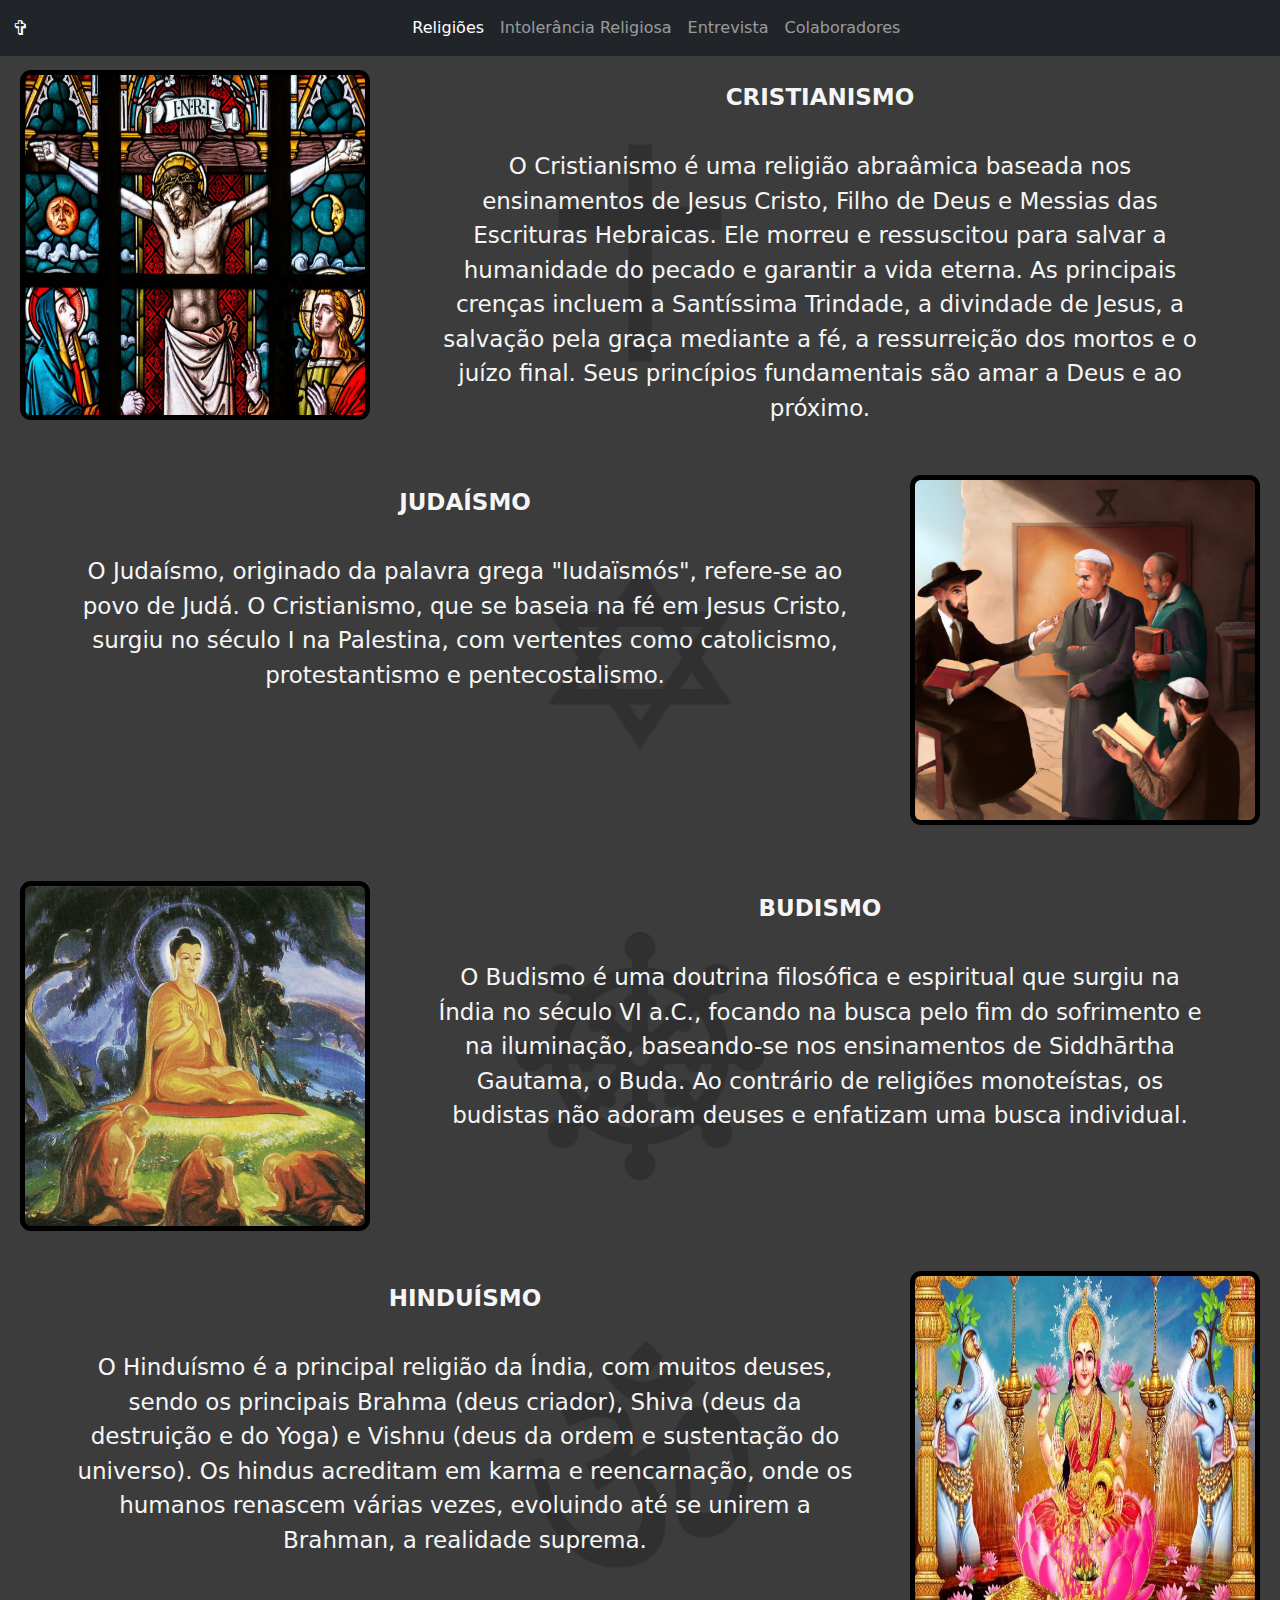
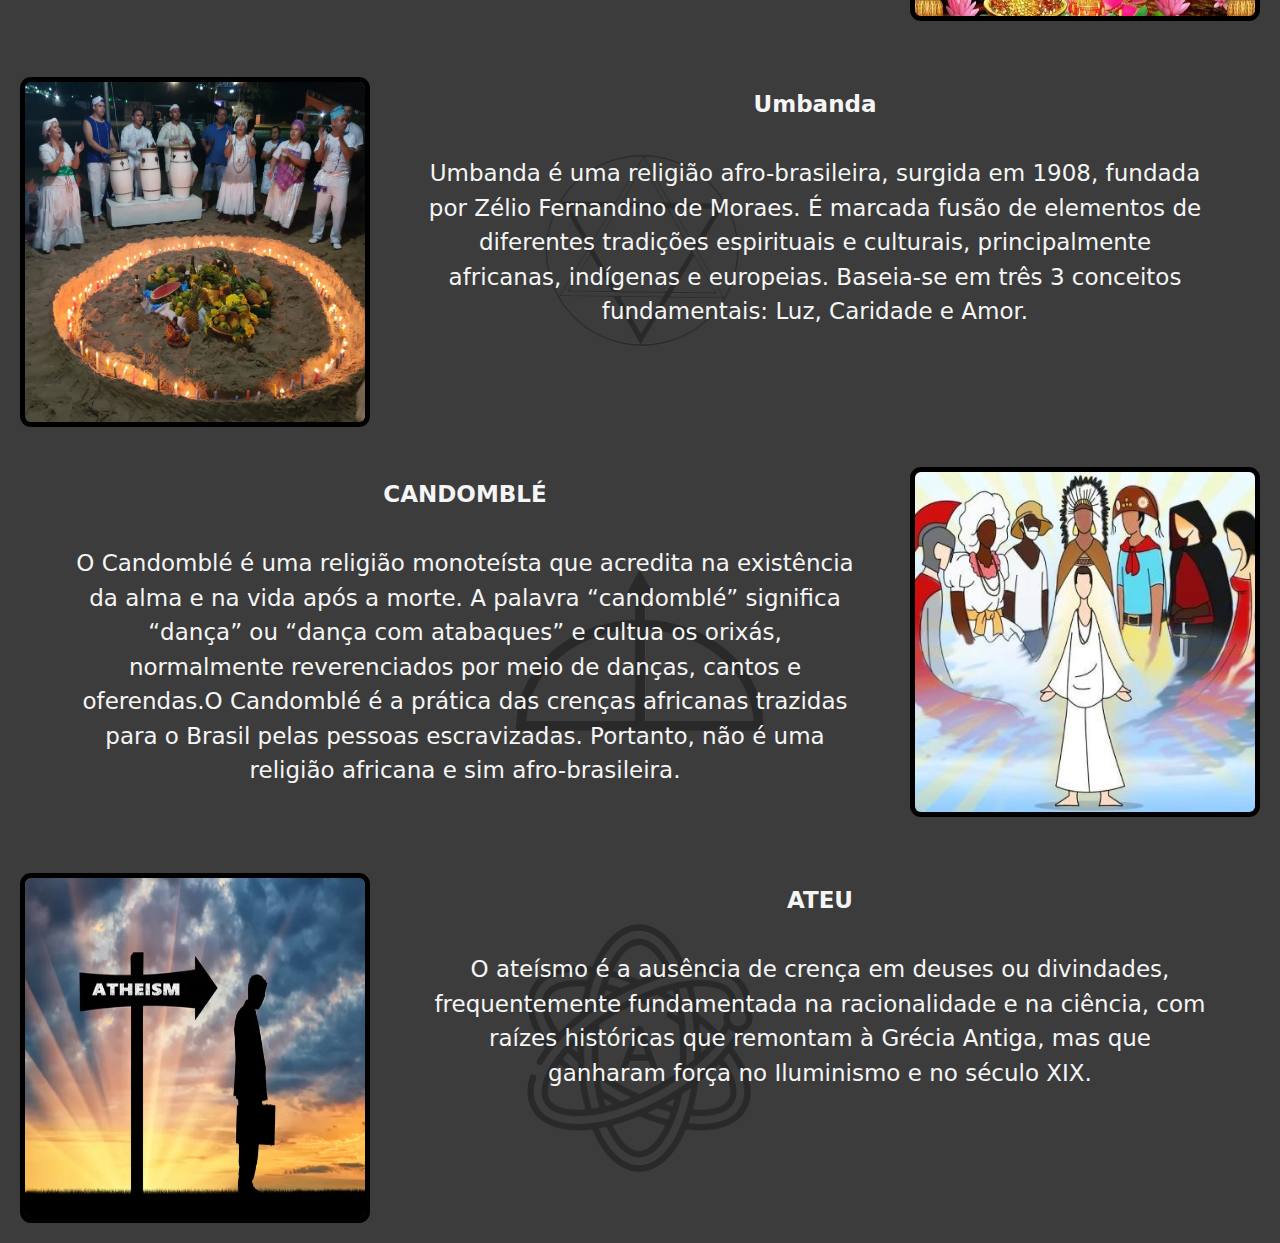
<file: index.html>
<!DOCTYPE html>
<html lang="pt-br">
<head>
    <meta charset="UTF-8">
    <meta http-equiv="X-UA-Compatible" content="IE=edge">
    <meta name="viewport" content="width=device-width, initial-scale=1.0">
    <title>Religiões</title>
    <link href="https://cdn.jsdelivr.net/npm/bootstrap@5/dist/css/bootstrap.min.css" rel="stylesheet" integrity="sha384-QWTKZyjpPEjISv5WaRU9OFeRpok6YctnYmDr5pNlyT2bRjXh0JMhjY6hW+ALEwIH" crossorigin="anonymous">
    <link rel="stylesheet" href="estilo.css">
</head>
<body class="index">
  <script src="https://cdn.jsdelivr.net/npm/bootstrap@5/dist/js/bootstrap.bundle.min.js" integrity="sha384-YvpcrYf0tY3lHB60NNkmXc5s9fDVZLESaAA55NDzOxhy9GkcIdslK1eN7N6jIeHz" crossorigin="anonymous"></script>

  <nav class="navbar navbar-expand-lg bg-dark fixed-top" data-bs-theme="dark" >
    <div class="container-fluid" >
        <a class="navbar-brand" href="index.html">✞</a>
        <button class="navbar-toggler" type="button" data-bs-toggle="collapse" data-bs-target="#navbarNavDropdown" aria-controls="navbarNavDropdown" aria-expanded="false" aria-label="Toggle navigation">
          <span class="navbar-toggler-icon"></span>
        </button>
      <div class="collapse navbar-collapse justify-content-center" id="navbarNavDropdown">
          <ul class="navbar-nav">
            <li class="nav-item">
              <a class="nav-link active" aria-current="page" href="index.html">Religiões</a>
            </li>
            <li class="nav-item">
              <a class="nav-link" aria-current="page" href="Sobre.html">Intolerância Religiosa</a>
            </li>
            <li class="nav-item">
              <a class="nav-link" href="video.html">Entrevista</a>
            </li>
            <li class="nav-item">
              <a class="nav-link" href="colaboradores.html">Colaboradores</a>
            </li>
        </ul>
      </div>
    </div>
  </nav>
  
  <div class="criatianismo">
      <img src="img/cristianismo-guia-sobre.png" class="jesusimg"  alt="jesus">
      <p class="text">
        <strong>CRISTIANISMO</strong>
        <br>
        <br>
        O Cristianismo é uma religião abraâmica baseada nos ensinamentos de Jesus Cristo, Filho de Deus e Messias das Escrituras Hebraicas. Ele morreu e ressuscitou para salvar a humanidade do pecado e garantir a vida eterna. As principais crenças incluem a Santíssima Trindade, a divindade de Jesus, a salvação pela graça mediante a fé, a ressurreição dos mortos e o juízo final. Seus princípios fundamentais são amar a Deus e ao próximo.
      <p>
          
  </div>

  <div class="judaismo">  
    
    <p class="text">
    <strong>JUDAÍSMO</strong>
    <br>
    <br>
    O Judaísmo, originado da palavra grega "Iudaïsmós", refere-se ao povo de Judá. O Cristianismo, que se baseia na fé em Jesus Cristo, surgiu no século I na Palestina, com vertentes como catolicismo, protestantismo e pentecostalismo.<p>
      <img src="img/judaismo.png" class="judaismoimg"  alt="jesus">
  </div>
  
  <div class="budismo">
    <img src="img/comunidad_m.png" class="budismoimg"  alt="jesus">
      
    <p class="text">
    <strong>BUDISMO</strong>
    <br>
    <br>
    O Budismo é uma doutrina filosófica e espiritual que surgiu na Índia no século VI a.C., focando na busca pelo fim do sofrimento e na iluminação, baseando-se nos ensinamentos de Siddhārtha Gautama, o Buda. Ao contrário de religiões monoteístas, os budistas não adoram deuses e enfatizam uma busca individual.  
<p>
  </div>

  <div class="induismo">
    <p class="text">
      <strong>HINDUÍSMO</strong>
      <br>
      <br>
      O Hinduísmo é a principal religião da Índia, com muitos deuses, sendo os principais Brahma (deus criador), Shiva (deus da destruição e do Yoga) e Vishnu (deus da ordem e sustentação do universo). Os hindus acreditam em karma e reencarnação, onde os humanos renascem várias vezes, evoluindo até se unirem a Brahman, a realidade suprema.
    <p> 

    <img src="img/deuses.png" class="induismoimg"  alt="">
  </div>

  <div class="umbanda">
    <img src="img/umbanda.jpeg" class="umbandaimg"  alt="">

    <p class="text">
     <strong>Umbanda </strong>
    <br>
    <br>  
    Umbanda é uma religião afro-brasileira, surgida em 1908, fundada por Zélio Fernandino de Moraes. É marcada fusão de elementos de diferentes tradições espirituais e culturais, principalmente africanas, indígenas e europeias. Baseia-se em três 3 conceitos fundamentais: Luz, Caridade e Amor.
    <p>
  </div>

  <div class="camdoble">
    <p class="text">
      <strong>CANDOMBLÉ</strong>
    <br>
    <br>  
    O Candomblé é uma religião monoteísta que acredita na existência da alma e na vida após a morte.

    A palavra “candomblé” significa “dança” ou “dança com atabaques” e cultua os orixás, normalmente reverenciados por meio de danças, cantos e oferendas.O Candomblé é a prática das crenças africanas trazidas para o Brasil pelas pessoas escravizadas. Portanto, não é uma religião africana e sim afro-brasileira.<p>

    <img src="img/camdoble.jpeg" class="camdobleimg"  alt="">
  </div>

  <div class="ateu">
    <img src="img/ateismo.jpg" class="ateuimg"  alt="">

    <p class="text">
      <strong>ATEU</strong>
    <br>
    <br>  
    O ateísmo é a ausência de crença em deuses ou divindades, frequentemente fundamentada na racionalidade e na ciência, com raízes históricas que remontam à Grécia Antiga, mas que ganharam força no Iluminismo e no século XIX.<p>
  </div>
  
</body>
</html>
</file>
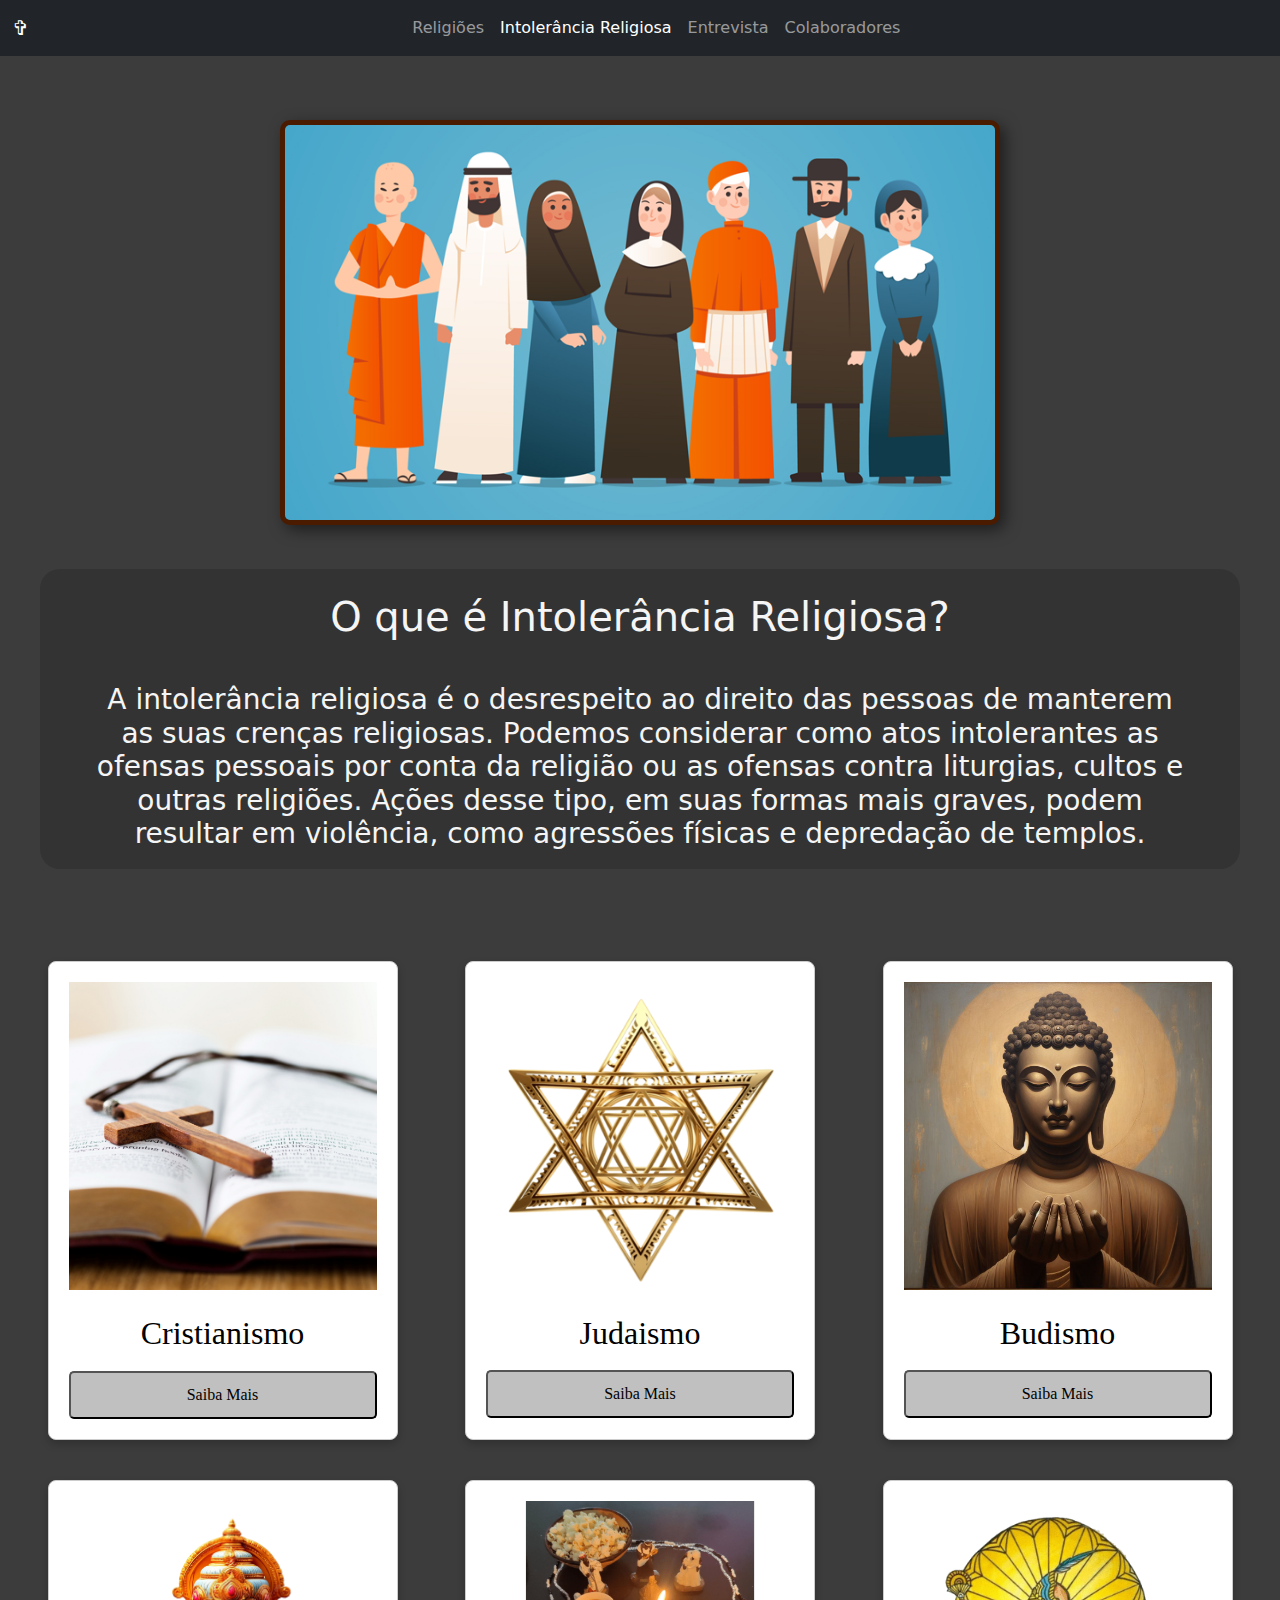
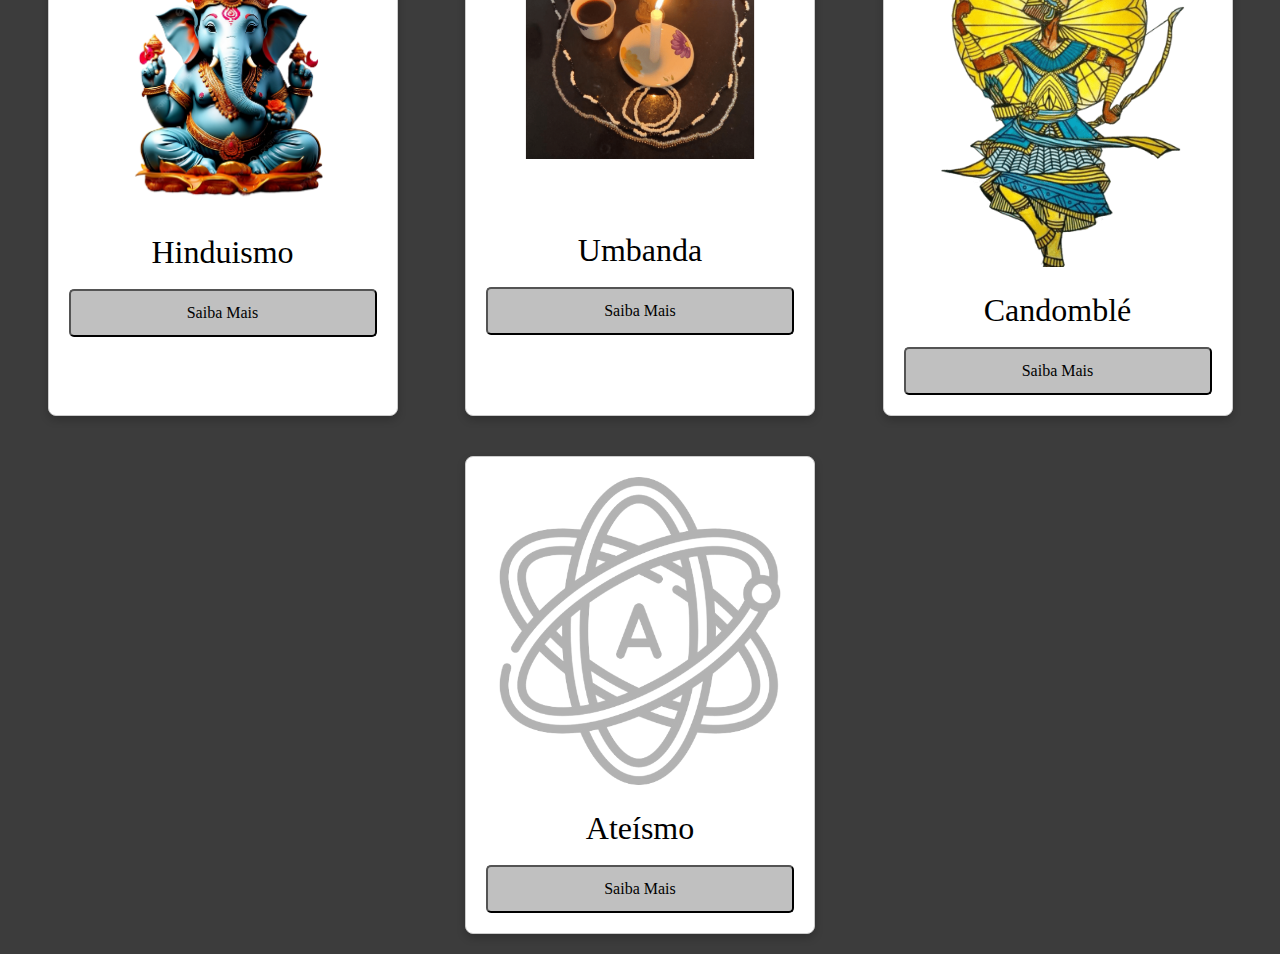
<file: Sobre.html>
<!DOCTYPE html>
<html lang="pt-br">
<head>
    <meta charset="UTF-8">
    <meta http-equiv="X-UA-Compatible" content="IE=edge">
    <meta name="viewport" content="width=device-width, initial-scale=1.0">
    <title>Intolerância Religiosa</title>
    <link href="https://cdn.jsdelivr.net/npm/bootstrap@5/dist/css/bootstrap.min.css" rel="stylesheet" integrity="sha384-QWTKZyjpPEjISv5WaRU9OFeRpok6YctnYmDr5pNlyT2bRjXh0JMhjY6hW+ALEwIH" crossorigin="anonymous">
    <link rel="stylesheet" href="estilosobre.css">
</head>
<body>
  <script src="https://cdn.jsdelivr.net/npm/bootstrap@5/dist/js/bootstrap.bundle.min.js" integrity="sha384-YvpcrYf0tY3lHB60NNkmXc5s9fDVZLESaAA55NDzOxhy9GkcIdslK1eN7N6jIeHz" crossorigin="anonymous"></script>

  <nav class="navbar navbar-expand-lg bg-dark fixed-top" data-bs-theme="dark">
    <div class="container-fluid">
        <a class="navbar-brand" href="index.html">✞</a>
        <button class="navbar-toggler" type="button" data-bs-toggle="collapse" data-bs-target="#navbarNavDropdown" aria-controls="navbarNavDropdown" aria-expanded="false" aria-label="Toggle navigation">
          <span class="navbar-toggler-icon"></span>
        </button>
      <div class="collapse navbar-collapse justify-content-center" id="navbarNavDropdown">
          <ul class="navbar-nav">
            <li class="nav-item">
              <a class="nav-link" aria-current="page" href="index.html">Religiões</a>
            </li>
            <li class="nav-item">
              <a class="nav-link active" aria-current="page" href="Sobre.html">Intolerância Religiosa</a>
            </li>
            <li class="nav-item">
              <a class="nav-link" href="video.html">Entrevista</a>
            </li>
            <li class="nav-item">
              <a class="nav-link" href="colaboradores.html">Colaboradores</a>
            </li>

        </ul>
      </div>
    </div>
  </nav>

  <div class="inisob">
    <img src="img/intoimg.png" class="imginisob" alt="">
  </div>
<br>
<center>
<div class="textinto">
  <br>
  <h1>O que é Intolerância Religiosa?</h1>
  <br>
  <p class="textanti">
    <h3 class="textanti">A intolerância religiosa é o desrespeito ao direito das pessoas de manterem as suas crenças religiosas. Podemos considerar como atos intolerantes as ofensas pessoais por conta da religião ou as ofensas contra liturgias, cultos e outras religiões. Ações desse tipo, em suas formas mais graves, podem resultar em violência, como agressões físicas e depredação de templos.
    </h3>
  </p>
</div>
</center>
<br>
<br>
<br>

<!---------------------------------- CARD-1 ------------------------------>

<script src="card.js"></script>

<div class="card-container">
  <div class="card">
    <img src="img/cristianismointo.jpg" alt="">
    <br>
      <h2>Cristianismo</h2>
      <button class="button" onclick="openModal('modal1')">Saiba Mais</button>
  </div>
  <div class="card">
    <img src="img/judeus.png" alt="">
    <br>
      <h2>Judaismo</h2>
      <button class="button" onclick="openModal('modal2')">Saiba Mais</button>
  </div>
  <div class="card">
    <img src="img/buda.jpg" alt="">
    <br>
      <h2>Budismo</h2>
      <button class="button" onclick="openModal('modal3')">Saiba Mais</button>
  </div>
</div>


<div class="modal" id="modal1">
  <div class="conteudo">
      <button class="fecharModal" onclick="closeModal('modal1')">&times;</button>
      <h2 class="textso">Cristianismo</h2>
      <p>O preconceito contra cristãos, ou cristofobia, inclui discriminação social, restrições legais,
         violência e exclusão cultural. Em alguns países, cristãos enfrentam perseguição severa, com violência física e restrições à liberdade religiosa.
          Em contextos seculares, cristãos podem sofrer estigmatização por suas crenças em questões morais e culturais.
           Esse preconceito afeta o bem-estar e a segurança dos cristãos, além de dificultar a convivência pacífica e a liberdade religiosa, um direito humano fundamental.</p>
  </div>
</div>

<div class="modal" id="modal2">
  <div class="conteudo">
      <button class="fecharModal" onclick="closeModal('modal2')">&times;</button>
      <h2>Judaismo</h2>
      <p>O antissemitismo é o preconceito contra pessoas de origem semita, especialmente os judeus. Ao longo da história, manifestou-se de diversas formas, com destaque para a perseguição religiosa durante a Idade Média, quando os judeus foram vistos como responsáveis pela morte de Jesus e usados como bodes expiatórios, especialmente durante a Peste Negra. Desde o Império Romano, foram forçados a fugir e se estabelecer na Europa, onde enfrentaram discriminação e expulsões. O antissemitismo moderno, que começou no século XIX, está ligado a questões políticas e econômicas, mas tem raízes nas tensões históricas e sociais.</p>
  </div>
</div>

<div class="modal" id="modal3">
  <div class="conteudo">
      <button class="fecharModal" onclick="closeModal('modal3')">&times;</button>
      <h2>Budismo</h2>
      <p>Budistas enfrentam preconceitos que variam de exclusão social e estigmatização a restrições severas, especialmente em locais onde são minoria. 
        Em países como a China, há repressão a práticas budistas, enquanto em contextos ocidentais, o budismo é muitas vezes incompreendido ou superficializado.
         Esses preconceitos geram insegurança e limitam a liberdade de expressão religiosa, destacando a importância de respeitar a diversidade cultural e espiritual.</p>
  </div>
</div>

<!--------------------------------- CARD-2------------------------------->

<div class="card-container">
  <div class="card">
    <img src="img/hindu.png" alt="">
    <br>
      <h2>Hinduismo</h2>
      <button class="button" onclick="openModal('modal4')">Saiba Mais</button>
  </div>
  <div class="card">
    <img src="img/ubanda.png" alt="">
    <br>
    <br>
    <br>
      <h2>Umbanda</h2>
      <button class="button" onclick="openModal('modal5')">Saiba Mais</button>
  </div>
  <div class="card">
    <img src="img/Logun.png" alt="">
    <br>
      <h2>Candomblé</h2>
      <button class="button" onclick="openModal('modal6')">Saiba Mais</button>
  </div>
</div>

<div class="modal" id="modal4">
  <div class="conteudo">
      <button class="fecharModal" onclick="closeModal('modal4')">&times;</button>
      <h2>Hinduismo</h2>
      <p>Hindus enfrentam preconceitos que incluem estigmatização cultural, perseguição e violência, especialmente em locais onde são minoria.
         Práticas religiosas são frequentemente mal compreendidas e estereotipadas, como a reverência a múltiplas divindades e o vegetarianismo. Em algumas regiões,
          há também ataques a templos e restrições à liberdade de culto.
           Esse preconceito limita a expressão religiosa e ressalta a importância do respeito à diversidade e da liberdade religiosa.</p>
  </div>
</div>

<div class="modal" id="modal5">
  <div class="conteudo">
      <button class="fecharModal" onclick="closeModal('modal5')">&times;</button>
      <h2>Umbanda</h2>
      <p>Os umbandistas enfrentam preconceitos que incluem intolerância religiosa e demonização, muitas vezes associados a estereótipos negativos sobre sua fé.
         Essa discriminação leva a violência e vandalismo em terreiros, além de estigmatização e exclusão social, fazendo com que muitos ocultem suas crenças. 
         A prática da umbanda também enfrenta restrições, com dificuldades para construir terreiros e realizar rituais publicamente. 
         O desconhecimento sobre a religião reduz seu valor cultural e espiritual,
          destacando a necessidade de combater a intolerância e promover o respeito à diversidade religiosa.</p>
  </div>
</div>

<div class="modal" id="modal6">
  <div class="conteudo">
      <button class="fecharModal" onclick="closeModal('modal6')">&times;</button>
      <h2>Candomblé</h2>
      <p>Os candomblecistas enfrentam preconceitos que incluem intolerância religiosa, estigmatização e exclusão social. Muitas vezes, 
        sua fé é demonizada e seus rituais são alvo de ataques e vandalismo. A falta de compreensão sobre a religião resulta em estereótipos negativos, 
        levando muitos a ocultarem suas crenças. Além disso, há restrições à prática religiosa, dificultando a construção de terreiros e a realização de rituais.
         Esses preconceitos impactam a liberdade religiosa e ressaltam a importância de promover o respeito à diversidade cultural e religiosa.</p>
  </div>
</div>

<!-------------------------------- CARD-3 ----------------------------------------->

<div class="card-container">
  <div class="card">
    <img src="img/ateulogo(1).png" alt="">
    <br>
      <h2>Ateísmo</h2>
      <button class="button" onclick="openModal('modal7')">Saiba Mais</button>
  </div>

<div class="modal" id="modal7">
  <div class="conteudo">
      <button class="fecharModal" onclick="closeModal('modal7')">&times;</button>
      <h2>Ateísmo</h2>
      <p>Ateístas enfrentam preconceitos que incluem estigmatização social, discriminação em ambientes de trabalho e educação, e até hostilidade e violência,
         especialmente em sociedades onde a religião é predominante. Eles podem ser vistos como imorais ou desumanos, 
         levando à exclusão em grupos sociais e dificuldades profissionais. Estereótipos e desinformação sobre a moralidade dos ateus perpetuam essa discriminação,
          enquanto a exclusão de discussões religiosas e culturais pode resultar em isolamento. 
          Esses preconceitos limitam a liberdade de expressão e destacam a importância de promover o respeito à diversidade de crenças.</p>
  </div>
</div>



</body>
</html>
</file>
<file: estilo.css>
* {
    margin:0;
    padding: 0;
    scrollbar-width: none;
}

body {  
    background-color: rgb(60, 60, 60);
    padding-top: 50px;
}

::-webkit-scrollbar {
    display: none;
}

.index {
    text-align: center;
}

.text {
    margin: 10px;
    margin-left: 50px;
    margin-right: 50px;
    color: whitesmoke;
}

.criatianismo {
    display: flex;
    margin: 20px;
    color: white;
    font-size: 30px;
    background-image: url(img/cristianismo2.png);
    background-repeat: no-repeat;
    background-size: 20%;
    background-position: 50% 50%;
}

.jesusimg {
    margin-right: 10px;
    width: 400px;
    height: 400px;
    border: 5px solid black;
    border-radius: 11px;
}

.judaismo {
    display: flex;
    float: right;
    margin: 20px;
    color: white;
    font-size: 30px;
    background-image: url(img/jud2.png);
    background-repeat: no-repeat;
    background-size: 20%;
    background-position: 50% 50%;
}

.judaismoimg {
    width: 400px;
    height: 400px;
    border: 5px solid black;
    border-radius: 11px;
}

.budismo {
    display: flex;
    float: left;
    margin: 20px;
    color: white;
    font-size: 30px;
    background-image: url(img/bud2.png);
    background-repeat: no-repeat;
    background-size: 20%;
    background-position: 50% 50%;
}

.budismoimg {
    margin-right: 10px;
    width: 400px;
    height: 400px;
    border: 5px solid black;
    border-radius: 11px;
}

.induismo {
    display: flex;
    float: right;
    margin: 20px;
    color: white;
    font-size: 30px;
    background-image: url(img/indu2.png);
    background-repeat: no-repeat;
    background-size: 20%;
    background-position: 50% 50%;
}

.induismoimg {
    width: 400px;
    height: 400px;
    border: 5px solid black;
    border-radius: 11px;
}

.umbanda {
    display: flex;
    float: left;
    margin: 20px;
    color: white;
    font-size: 30px;
    background-image: url(img/umbandalogo.png);
    background-repeat: no-repeat;
    background-size: 20%;
    background-position: 50% 50%;
}

.umbandaimg {
    width: 400px;
    height: 400px;
    border: 5px solid black;
    border-radius: 11px;
}

.camdoble {
    display: flex;
    float: right;
    margin: 20px;
    color: white;
    font-size: 30px;
    background-image: url(img/camdoblelogo.png);
    background-repeat: no-repeat;
    background-size: 20%;
    background-position: 50% 50%;
}

.camdobleimg {
    width: 400px;
    height: 400px;
    border: 5px solid black;
    border-radius: 11px;
}

.ateu {
    display: flex;
    float: left;
    margin: 20px;
    color: white;
    font-size: 30px;
    background-image: url(img/ateulogo.png);
    background-repeat: no-repeat;
    background-size: 20%;
    background-position: 50% 50%;
}

.ateuimg {
    margin-right: 10px;
    width: 400px;
    height: 400px;
    border: 5px solid black;
    border-radius: 11px;
}

@media (max-width:1300px) {
    .criatianismo {
        font-size: 23px;
    }
    .jesusimg {
        width: 350px;
        height: 350px;
    }

    .judaismo {
        font-size: 23px;
    }
    .judaismoimg {
        width: 350px;
        height: 350px;
    }

    .budismo {
        font-size: 23px;
    }
    .budismoimg {
        width: 350px;
        height: 350px;
    }

    .induismo {
        font-size: 23px;
    }
    .induismoimg {
        width: 350px;
        height: 350px;
    }

    .umbanda {
        font-size: 23px;
    }
    .umbandaimg {
        width: 350px;
        height: 350px;
    }

    .camdoble {
        font-size: 23px;
    }    
    .camdobleimg {
        width: 350px;
        height: 350px;
    }

    .ateu {
        font-size: 23px;
    }
    .ateuimg {
        width: 350px;
        height: 350px;
    }
}




























/*
COLABORADORES!

{
imagens linkadas ao google,@escola dos integrantes;
colaboradores são:
2-B
IAGO-PROGAMADOR
ANTHONNY-PROGAMADOR
FELIPE-CANVA/PESQUISA
MIGUEL-PESQUISA
//
2-A
ELIAS-PESQUISA/APRESENTAÇÃO
}
JOÃO-
*/

.imgintro {
    width: 100%;
    height: 150px;
    background-color: black;
    background-repeat: no-repeat;
    background-size: 100%;
    font-size: 100px;
    text-align: center;
    color: aliceblue;
}

.perfis {
    display: flex;
    justify-content: center;
}

.anthy {
    width: 300px;
    height: 300px;
    margin: 30px;
    text-align: center;
    color: rgb(236, 236, 236);
    font-size: 30px;
}

.anthyimg {
    height: 100%;
    width: 100%;
    border: 5px solid black;
    border-radius: 10px;
    display: flex;
}

.perfil {
    width: 200px;
    height: 200px;
    margin: 30px;
    text-align: center;
    color: rgb(255, 255, 255);
    font-size: 20px;
}

.perfilimg {
    width: 100%;
    height: 100%;
    border: 5px solid black;
    border-radius: 100px;
    display: flex;
}

.turmainfo {
    text-align: center;
    color: white;
}




@media (max-width:1300px) {
    .imgintro {
        width: 100%;
        height: 150px;
    }
}
</file>
<file: estilosobre.css>
* {
    margin:0;
    padding: 0;
    scrollbar-width: none;
}

body {  
    background-color: rgb(60, 60, 60);
    padding-top: 50px;
    color: whitesmoke;
}

::-webkit-scrollbar {
    display: none;
}

.inisob {
    display: flex;
    justify-content: center;
    margin-top: 50px;

}

.imginisob {
    width: 720px;
    height: 405px;
    border: 5px solid rgb(75, 27, 0);
    border-radius: 10px;
    box-shadow: 5px 5px 15px rgba(0, 0, 0, 0.5); 
    margin: 20px; 
    background-color: white; 
}

h1 {
    text-align: center;
}

.textinto {
    text-align: center;
    width: 1400px;
    height: 270px;
    border-radius: 20px ;
    background: #333;
}

.textanti {
    margin: 10px;
    margin-left: 50px;
    margin-right: 50px;
    color: whitesmoke;
    text-align: center;
    
}


 
.card-container {
    display: flex;
    justify-content: space-evenly;
    flex-wrap: wrap;
}

.card {
    background-color: white;
    border: 1px solid #ccc;
    border-radius: 8px;
    box-shadow: 0 4px 8px rgba(0, 0, 0, 0.2);
    width: 350px;
    margin: 20px;
    padding: 20px;
    text-align: center;
    transition: transform 0.5s;
    font-family: 'Times New Roman', Times, serif;
}

.card:hover {
    transform: translateY(-5px);
}

.card h2 {
    color: #000000;
}

.card p {
    color: #000000;
}

.button {
    display: inline-block;
    margin-top: 10px;
    padding: 10px 15px;
    color: black;
    background-color: silver;
    text-decoration: none;
    border-radius: 5px;
    cursor: pointer;
    transition: background-color 0.3s;
}

.button:hover {
    background-color: #0e264a;
    color: antiquewhite;
}

.modal {
    display: none;
    position: fixed;
    top: 0;
    left: 0;
    width: 100%;
    height: 100%;
    background-color: rgba(0, 0, 0, 0.7);
    justify-content: center;
    align-items: center;
    z-index: 1000;
}

.modal .conteudo {
    text-align: center;
    width: 90%;
    max-width: 600px;
    background-color: white;
    color: #333;
    border-radius: 15px;
    padding: 20px;
    position: relative;
    box-shadow: 0 4px 20px rgba(0, 0, 0, 0.3);
    font-size: 25px;
}

.modal .fecharModal {
    position: absolute;
    top: 20px;
    right: 20px;
    font-size: 24px;
    color: #333;
    background: transparent;
    border: none;
    cursor: pointer;
}

.modal .fecharModal:hover {
    color: crimson;
    font-size: 30px;
    top: 15px;
}




@media (max-width:1300px) {
    .textinto {
        width: 1200px;
        height: 300px;
    }

    .modal .conteudo {
        max-width: 650px;
        max-height: 600px;
    }
}
</file>
